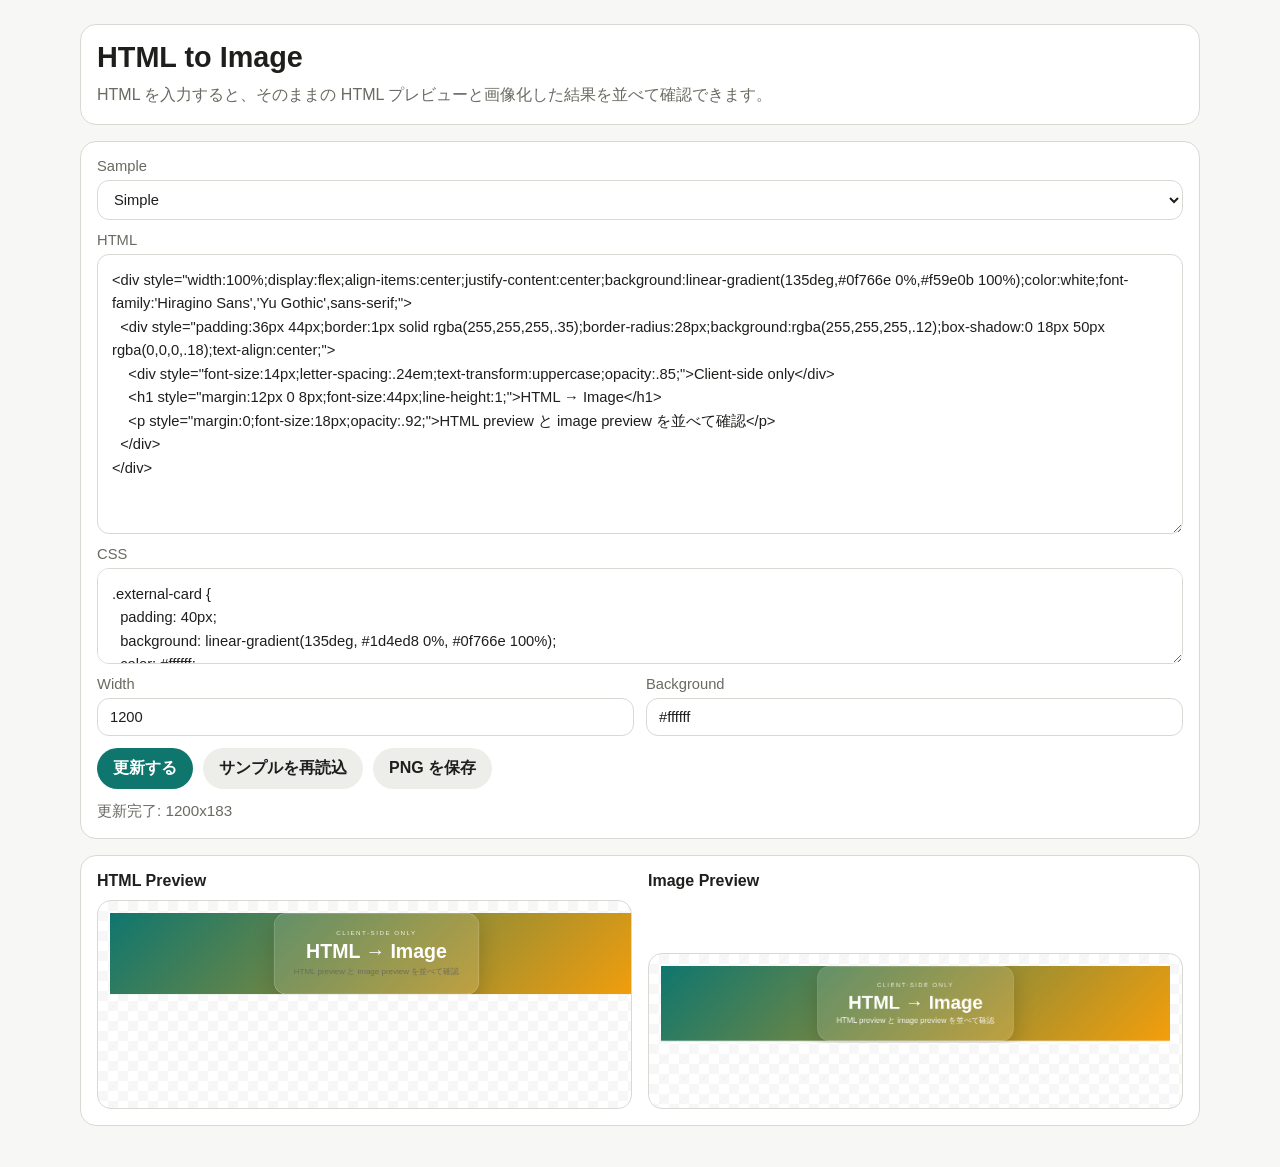
<file: index.html>
<!DOCTYPE html>
<html lang="ja">
<head>
  <meta charset="UTF-8">
  <meta name="viewport" content="width=device-width, initial-scale=1.0">
  <title>HTML to Image Playground</title>
  <style>
    :root {
      --bg: #f7f7f5;
      --panel: #ffffff;
      --border: #d9d9d4;
      --text: #1e1e1c;
      --muted: #6a6a62;
      --accent: #0f766e;
      --danger: #b91c1c;
    }

    * {
      box-sizing: border-box;
    }

    body {
      margin: 0;
      background: var(--bg);
      color: var(--text);
      font-family: "Hiragino Sans", "Yu Gothic", sans-serif;
    }

    main {
      width: min(1120px, calc(100vw - 32px));
      margin: 24px auto 40px;
      display: grid;
      gap: 16px;
    }

    .panel {
      background: var(--panel);
      border: 1px solid var(--border);
      border-radius: 16px;
      padding: 16px;
    }

    .warning-bar {
      display: none;
      padding: 12px 16px;
      background: #b91c1c;
      color: #fff;
      border-radius: 12px;
      font-weight: 700;
    }

    .warning-bar.is-visible {
      display: block;
    }

    h1,
    h2 {
      margin: 0;
    }

    h1 {
      font-size: 1.8rem;
    }

    h2 {
      font-size: 1rem;
    }

    p {
      margin: 8px 0 0;
      color: var(--muted);
      line-height: 1.6;
    }

    .controls {
      display: grid;
      gap: 12px;
    }

    label {
      display: grid;
      gap: 6px;
      color: var(--muted);
      font-size: 0.92rem;
    }

    textarea,
    input,
    select {
      width: 100%;
      border: 1px solid var(--border);
      border-radius: 12px;
      background: #fff;
      color: var(--text);
      font: inherit;
    }

    textarea {
      min-height: 280px;
      padding: 14px;
      line-height: 1.6;
      resize: vertical;
    }

    .css-input {
      min-height: 96px;
    }

    input,
    select {
      padding: 10px 12px;
    }

    .row {
      display: grid;
      grid-template-columns: repeat(2, minmax(0, 1fr));
      gap: 12px;
    }

    .actions {
      display: flex;
      flex-wrap: wrap;
      gap: 10px;
      align-items: center;
    }

    button {
      appearance: none;
      border: 0;
      border-radius: 999px;
      padding: 10px 16px;
      font: inherit;
      font-weight: 700;
      cursor: pointer;
    }

    button:disabled {
      opacity: 0.45;
      cursor: wait;
    }

    .primary {
      background: var(--accent);
      color: #fff;
    }

    .secondary {
      background: #ededea;
      color: var(--text);
    }

    .status {
      min-height: 1.4em;
      color: var(--muted);
      font-size: 0.95rem;
    }

    .status.error {
      color: var(--danger);
    }

    .preview-grid {
      display: grid;
      grid-template-columns: repeat(2, minmax(0, 1fr));
      gap: 16px;
    }

    .preview-card {
      display: grid;
      gap: 10px;
    }

    .preview-stage {
      display: flex;
      align-items: flex-start;
      border: 1px solid var(--border);
      border-radius: 14px;
      padding: 12px;
      background:
        linear-gradient(45deg, rgba(0, 0, 0, 0.03) 25%, transparent 25%),
        linear-gradient(-45deg, rgba(0, 0, 0, 0.03) 25%, transparent 25%),
        linear-gradient(45deg, transparent 75%, rgba(0, 0, 0, 0.03) 75%),
        linear-gradient(-45deg, transparent 75%, rgba(0, 0, 0, 0.03) 75%);
      background-size: 20px 20px;
      background-position: 0 0, 0 10px, 10px -10px, -10px 0;
      overflow: auto;
    }

    .preview-shell {
      display: inline-block;
      transform-origin: top left;
    }

    .preview-surface,
    .image-output {
      display: block;
      width: 100%;
      max-width: 100%;
      background: #fff;
      overflow: hidden;
    }

    .preview-surface {
      min-height: 120px;
    }

    .preview-surface > * {
      max-width: 100%;
    }

    .image-output {
      object-fit: contain;
      vertical-align: top;
    }

    .hidden-canvas {
      position: absolute;
      width: 1px;
      height: 1px;
      opacity: 0;
      pointer-events: none;
    }

    .measure-root {
      position: absolute;
      left: -99999px;
      top: 0;
      visibility: hidden;
      pointer-events: none;
    }

    .measure-surface {
      display: block;
      overflow: visible;
    }

    @media (max-width: 900px) {
      .row,
      .preview-grid {
        grid-template-columns: 1fr;
      }
    }
  </style>
</head>
<body>
  <main>
    <div id="safariWarning" class="warning-bar">
      Safari には対応していません。Chrome 系ブラウザで開いてください。
    </div>

    <section class="panel">
      <h1>HTML to Image</h1>
      <p>HTML を入力すると、そのままの HTML プレビューと画像化した結果を並べて確認できます。</p>
    </section>

    <section class="panel controls">
      <label for="sampleSelect">
        Sample
        <select id="sampleSelect">
          <option value="simple">Simple</option>
          <option value="game_notice_stable">Game Notice / Stable</option>
          <option value="game_notice_stress">Game Notice / Stress</option>
          <option value="news_article">News Article</option>
        </select>
      </label>

      <label for="htmlInput">
        HTML
        <textarea id="htmlInput" spellcheck="false"><div style="width:100%;height:100%;display:flex;align-items:center;justify-content:center;background:linear-gradient(135deg,#0f766e 0%,#f59e0b 100%);color:white;font-family:'Hiragino Sans','Yu Gothic',sans-serif;">
  <div style="padding:36px 44px;border:1px solid rgba(255,255,255,.35);border-radius:28px;background:rgba(255,255,255,.12);box-shadow:0 18px 50px rgba(0,0,0,.18);text-align:center;">
    <div style="font-size:14px;letter-spacing:.24em;text-transform:uppercase;opacity:.85;">Client-side only</div>
    <h1 style="margin:12px 0 8px;font-size:44px;line-height:1;">HTML → Image</h1>
    <p style="margin:0;font-size:18px;opacity:.92;">HTML preview と image preview を並べて確認</p>
  </div>
</div></textarea>
      </label>

      <label for="cssInput">
        CSS
        <textarea
          id="cssInput"
          class="css-input"
          spellcheck="false"
          placeholder=".card { color: red; }"
        >.external-card {
  padding: 40px;
  background: linear-gradient(135deg, #1d4ed8 0%, #0f766e 100%);
  color: #ffffff;
  font-family: "Hiragino Sans", "Yu Gothic", sans-serif;
}

.external-card__panel {
  padding: 28px 32px;
  border-radius: 24px;
  background: rgba(255, 255, 255, 0.12);
  border: 1px solid rgba(255, 255, 255, 0.2);
}

.external-card__eyebrow {
  font-size: 14px;
  letter-spacing: 0.24em;
  text-transform: uppercase;
  opacity: 0.8;
}

.external-card__title {
  margin: 12px 0 8px;
  font-size: 48px;
  line-height: 1.05;
}

.external-card__body {
  margin: 0;
  font-size: 20px;
  line-height: 1.6;
}</textarea>
      </label>

      <div class="row">
        <label for="widthInput">
          Width
          <input id="widthInput" type="number" min="1" value="1200">
        </label>
        <label for="backgroundInput">
          Background
          <input id="backgroundInput" type="text" value="#ffffff">
        </label>
      </div>

      <div class="actions">
        <button class="primary" id="renderButton">更新する</button>
        <button class="secondary" id="sampleButton">サンプルを再読込</button>
        <button class="secondary" id="downloadButton" disabled>PNG を保存</button>
      </div>

      <div id="status" class="status">準備完了</div>
    </section>

    <section class="panel preview-grid">
      <article class="preview-card">
        <h2>HTML Preview</h2>
        <div class="preview-stage">
          <div id="htmlPreviewShell" class="preview-shell">
            <div id="htmlPreview" class="preview-surface"></div>
          </div>
        </div>
      </article>

      <article class="preview-card">
        <h2>Image Preview</h2>
        <div class="preview-stage">
          <img id="pngOutput" class="image-output" alt="生成されたPNGプレビュー">
        </div>
      </article>
    </section>
  </main>

  <canvas id="previewCanvas" class="hidden-canvas" width="1200" height="630"></canvas>
  <a id="downloadLink" hidden>download</a>
  <div class="measure-root" aria-hidden="true">
    <div id="measureSurface" class="measure-surface"></div>
  </div>

  <script src="./script.js"></script>
</body>
</html>
</file>
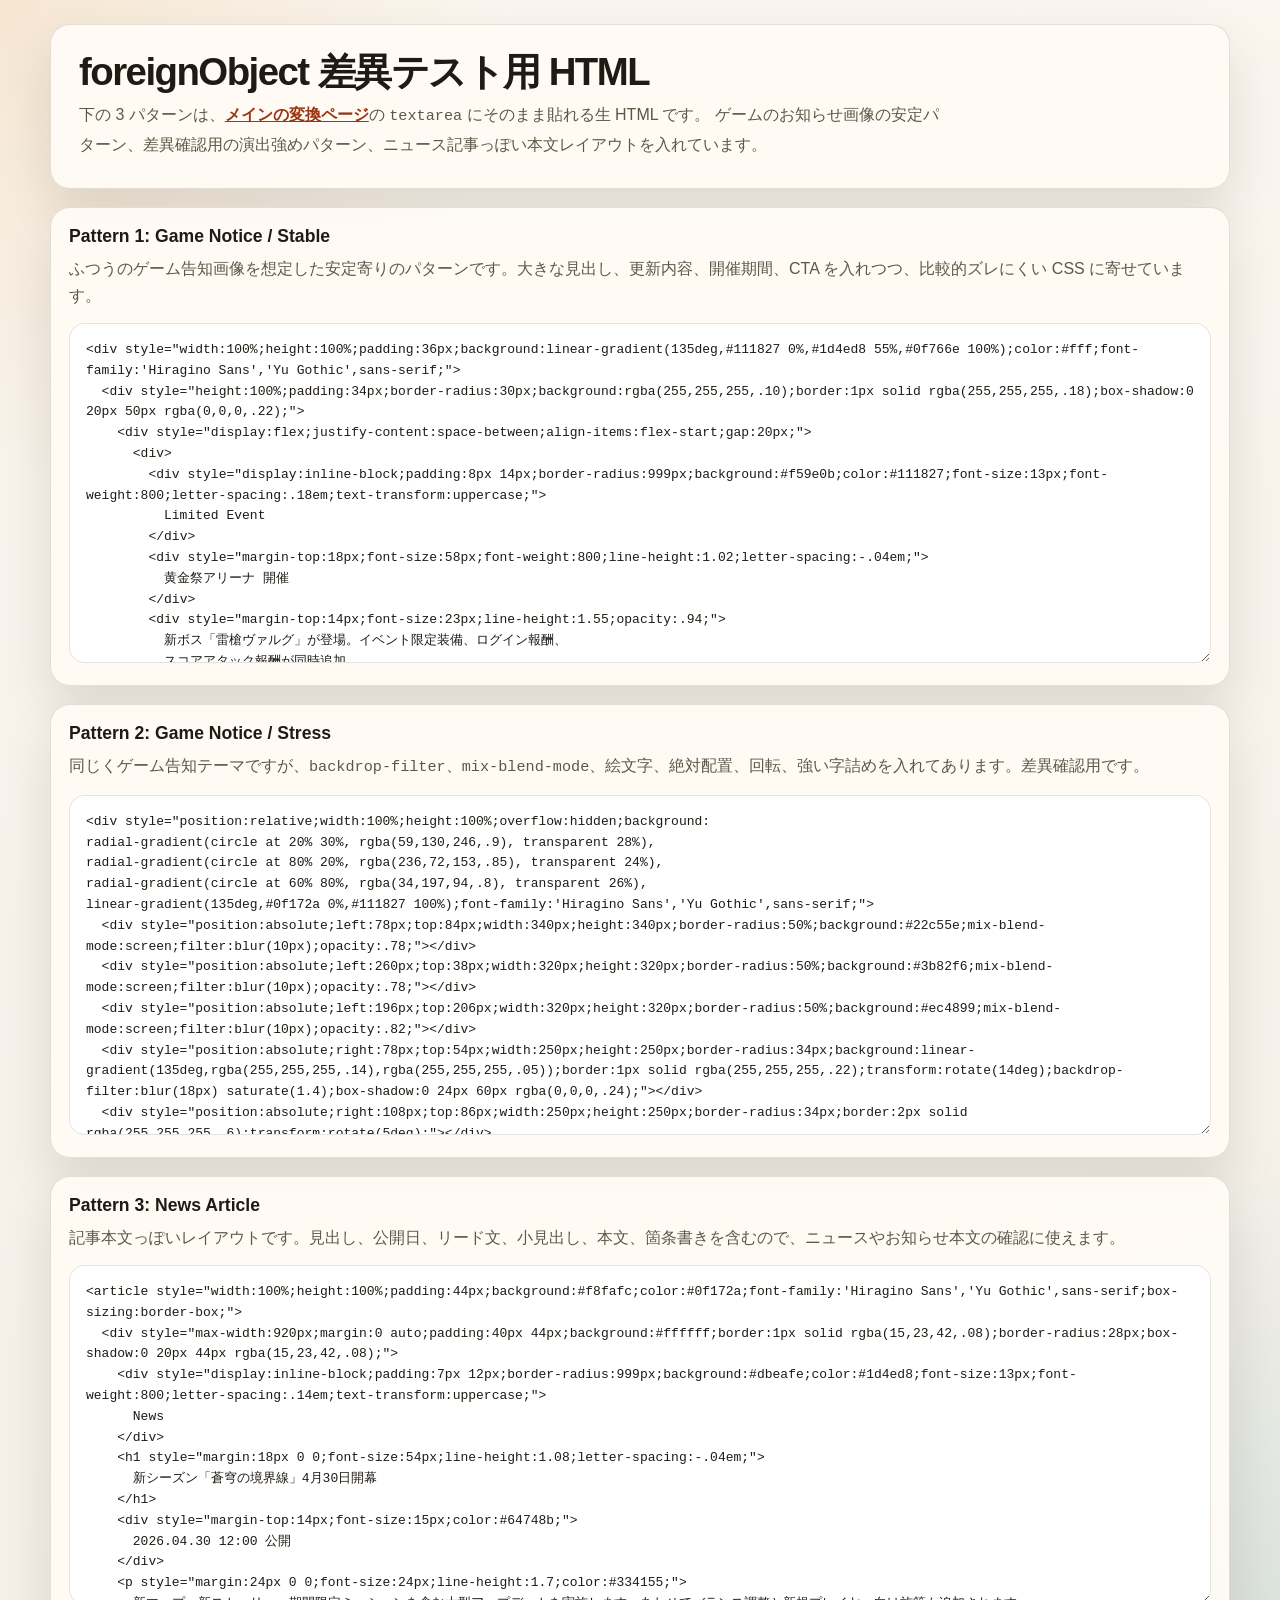
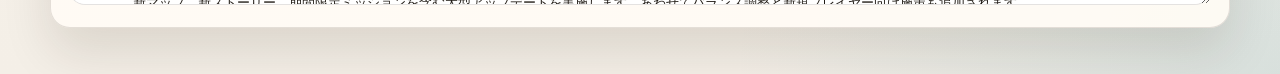
<file: foreignobject-diff-cases.html>
<!DOCTYPE html>
<html lang="ja">
<head>
  <meta charset="UTF-8">
  <meta name="viewport" content="width=device-width, initial-scale=1.0">
  <title>foreignObject Diff Cases</title>
  <style>
    :root {
      --bg: #f4efe7;
      --panel: rgba(255, 251, 245, 0.94);
      --border: rgba(32, 23, 9, 0.12);
      --text: #1f1a14;
      --muted: #5f5647;
      --accent: #9a3412;
      --shadow: 0 24px 50px rgba(44, 27, 4, 0.12);
      --radius: 20px;
    }

    * {
      box-sizing: border-box;
    }

    body {
      margin: 0;
      font-family: "Hiragino Sans", "Yu Gothic", sans-serif;
      color: var(--text);
      background:
        radial-gradient(circle at top left, rgba(217, 119, 6, 0.12), transparent 24%),
        radial-gradient(circle at bottom right, rgba(14, 116, 144, 0.12), transparent 26%),
        linear-gradient(180deg, #faf6ef 0%, var(--bg) 100%);
    }

    main {
      width: min(1180px, calc(100vw - 32px));
      margin: 24px auto 48px;
      display: grid;
      gap: 18px;
    }

    .hero,
    .case {
      background: var(--panel);
      border: 1px solid var(--border);
      border-radius: var(--radius);
      box-shadow: var(--shadow);
    }

    .hero {
      padding: 28px;
    }

    .hero h1 {
      margin: 0 0 10px;
      font-size: clamp(2rem, 3vw, 3.2rem);
      line-height: 1;
      letter-spacing: -0.04em;
    }

    .hero p {
      margin: 0;
      max-width: 860px;
      color: var(--muted);
      line-height: 1.8;
    }

    .hero a {
      color: var(--accent);
      font-weight: 700;
    }

    .case {
      padding: 18px;
    }

    .case h2 {
      margin: 0 0 8px;
      font-size: 1.1rem;
    }

    .why {
      margin: 0 0 14px;
      color: var(--muted);
      line-height: 1.7;
    }

    textarea {
      width: 100%;
      min-height: 340px;
      padding: 16px;
      border: 1px solid rgba(32, 23, 9, 0.12);
      border-radius: 16px;
      background: #fff;
      color: #1f1a14;
      font: 13px/1.6 ui-monospace, "SFMono-Regular", "SF Mono", Menlo, monospace;
      resize: vertical;
    }

    code {
      font-family: ui-monospace, "SFMono-Regular", "SF Mono", Menlo, monospace;
      font-size: 0.95em;
    }
  </style>
</head>
<body>
  <main>
    <section class="hero">
      <h1>foreignObject 差異テスト用 HTML</h1>
      <p>
        下の 3 パターンは、<a href="./index.html">メインの変換ページ</a>の <code>textarea</code> にそのまま貼れる生 HTML です。
        ゲームのお知らせ画像の安定パターン、差異確認用の演出強めパターン、ニュース記事っぽい本文レイアウトを入れています。
      </p>
    </section>

    <section class="case">
      <h2>Pattern 1: Game Notice / Stable</h2>
      <p class="why">
        ふつうのゲーム告知画像を想定した安定寄りのパターンです。大きな見出し、更新内容、開催期間、CTA を入れつつ、比較的ズレにくい CSS に寄せています。
      </p>
      <textarea readonly><div style="width:100%;height:100%;padding:36px;background:linear-gradient(135deg,#111827 0%,#1d4ed8 55%,#0f766e 100%);color:#fff;font-family:'Hiragino Sans','Yu Gothic',sans-serif;">
  <div style="height:100%;padding:34px;border-radius:30px;background:rgba(255,255,255,.10);border:1px solid rgba(255,255,255,.18);box-shadow:0 20px 50px rgba(0,0,0,.22);">
    <div style="display:flex;justify-content:space-between;align-items:flex-start;gap:20px;">
      <div>
        <div style="display:inline-block;padding:8px 14px;border-radius:999px;background:#f59e0b;color:#111827;font-size:13px;font-weight:800;letter-spacing:.18em;text-transform:uppercase;">
          Limited Event
        </div>
        <div style="margin-top:18px;font-size:58px;font-weight:800;line-height:1.02;letter-spacing:-.04em;">
          黄金祭アリーナ 開催
        </div>
        <div style="margin-top:14px;font-size:23px;line-height:1.55;opacity:.94;">
          新ボス「雷槍ヴァルグ」が登場。イベント限定装備、ログイン報酬、
          スコアアタック報酬が同時追加。
        </div>
      </div>
      <div style="width:200px;padding:18px;border-radius:24px;background:rgba(255,255,255,.12);text-align:center;">
        <div style="font-size:12px;letter-spacing:.22em;text-transform:uppercase;opacity:.72;">開催期間</div>
        <div style="margin-top:10px;font-size:24px;font-weight:800;line-height:1.25;">4/25 18:00</div>
        <div style="font-size:18px;font-weight:700;opacity:.92;">- 5/2 11:59</div>
      </div>
    </div>
    <div style="margin-top:26px;display:flex;gap:16px;">
      <div style="flex:1;padding:18px 20px;border-radius:22px;background:rgba(255,255,255,.12);">
        <div style="font-size:14px;letter-spacing:.18em;text-transform:uppercase;opacity:.74;">Update 01</div>
        <div style="margin-top:8px;font-size:26px;font-weight:800;">限定 SSR 武器を追加</div>
      </div>
      <div style="flex:1;padding:18px 20px;border-radius:22px;background:rgba(255,255,255,.12);">
        <div style="font-size:14px;letter-spacing:.18em;text-transform:uppercase;opacity:.74;">Update 02</div>
        <div style="margin-top:8px;font-size:26px;font-weight:800;">ランキング報酬を強化</div>
      </div>
      <div style="flex:1;padding:18px 20px;border-radius:22px;background:rgba(255,255,255,.12);">
        <div style="font-size:14px;letter-spacing:.18em;text-transform:uppercase;opacity:.74;">Update 03</div>
        <div style="margin-top:8px;font-size:26px;font-weight:800;">毎日 10 連無料チケット</div>
      </div>
    </div>
    <div style="margin-top:24px;display:flex;justify-content:space-between;align-items:center;gap:20px;">
      <div style="font-size:20px;line-height:1.5;opacity:.86;">
        今すぐ参加して限定フレームと 3,000 ジェムを獲得しよう
      </div>
      <div style="padding:16px 24px;border-radius:999px;background:#f59e0b;color:#111827;font-size:20px;font-weight:800;">
        EVENT PLAY NOW
      </div>
    </div>
  </div>
</div></textarea>
    </section>

    <section class="case">
      <h2>Pattern 2: Game Notice / Stress</h2>
      <p class="why">
        同じくゲーム告知テーマですが、<code>backdrop-filter</code>、<code>mix-blend-mode</code>、絵文字、絶対配置、回転、強い字詰めを入れてあります。差異確認用です。
      </p>
      <textarea readonly><div style="position:relative;width:100%;height:100%;overflow:hidden;background:
radial-gradient(circle at 20% 30%, rgba(59,130,246,.9), transparent 28%),
radial-gradient(circle at 80% 20%, rgba(236,72,153,.85), transparent 24%),
radial-gradient(circle at 60% 80%, rgba(34,197,94,.8), transparent 26%),
linear-gradient(135deg,#0f172a 0%,#111827 100%);font-family:'Hiragino Sans','Yu Gothic',sans-serif;">
  <div style="position:absolute;left:78px;top:84px;width:340px;height:340px;border-radius:50%;background:#22c55e;mix-blend-mode:screen;filter:blur(10px);opacity:.78;"></div>
  <div style="position:absolute;left:260px;top:38px;width:320px;height:320px;border-radius:50%;background:#3b82f6;mix-blend-mode:screen;filter:blur(10px);opacity:.78;"></div>
  <div style="position:absolute;left:196px;top:206px;width:320px;height:320px;border-radius:50%;background:#ec4899;mix-blend-mode:screen;filter:blur(10px);opacity:.82;"></div>
  <div style="position:absolute;right:78px;top:54px;width:250px;height:250px;border-radius:34px;background:linear-gradient(135deg,rgba(255,255,255,.14),rgba(255,255,255,.05));border:1px solid rgba(255,255,255,.22);transform:rotate(14deg);backdrop-filter:blur(18px) saturate(1.4);box-shadow:0 24px 60px rgba(0,0,0,.24);"></div>
  <div style="position:absolute;right:108px;top:86px;width:250px;height:250px;border-radius:34px;border:2px solid rgba(255,255,255,.6);transform:rotate(5deg);"></div>
  <div style="position:absolute;inset:42px;border-radius:34px;background:rgba(255,255,255,.08);border:1px solid rgba(255,255,255,.12);backdrop-filter:blur(6px);padding:34px;color:#fff;overflow:hidden;">
    <div style="display:inline-block;padding:8px 14px;border-radius:999px;background:rgba(255,255,255,.14);font-size:13px;font-weight:800;letter-spacing:.22em;text-transform:uppercase;">
      Urgent Update
    </div>
    <div style="margin-top:18px;font-size:64px;font-weight:900;line-height:.98;letter-spacing:-.07em;text-shadow:0 8px 20px rgba(0,0,0,.24);">
      超襲来 ⚔️<br>VOID DRAGON
    </div>
    <div style="margin-top:16px;max-width:760px;font-size:24px;line-height:1.5;letter-spacing:.03em;opacity:.96;">
      48時間限定レイド。特殊演出、重なりカード、ガラス風 UI、絵文字、強い字詰めを混ぜた差異確認用のゲーム告知。
    </div>
    <div style="position:absolute;left:36px;right:36px;bottom:34px;display:flex;gap:16px;">
      <div style="flex:1;padding:18px 20px;border-radius:22px;background:rgba(255,255,255,.12);border:1px solid rgba(255,255,255,.16);">
        <div style="font-size:13px;letter-spacing:.2em;text-transform:uppercase;opacity:.72;">Reward</div>
        <div style="margin-top:8px;font-size:28px;font-weight:800;">限定称号 + 召喚石</div>
      </div>
      <div style="flex:1;padding:18px 20px;border-radius:22px;background:rgba(255,255,255,.12);border:1px solid rgba(255,255,255,.16);">
        <div style="font-size:13px;letter-spacing:.2em;text-transform:uppercase;opacity:.72;">Period</div>
        <div style="margin-top:8px;font-size:28px;font-weight:800;">4/26 12:00 - 4/28 23:59</div>
      </div>
    </div>
  </div>
</div></textarea>
    </section>

    <section class="case">
      <h2>Pattern 3: News Article</h2>
      <p class="why">
        記事本文っぽいレイアウトです。見出し、公開日、リード文、小見出し、本文、箇条書きを含むので、ニュースやお知らせ本文の確認に使えます。
      </p>
      <textarea readonly><article style="width:100%;height:100%;padding:44px;background:#f8fafc;color:#0f172a;font-family:'Hiragino Sans','Yu Gothic',sans-serif;box-sizing:border-box;">
  <div style="max-width:920px;margin:0 auto;padding:40px 44px;background:#ffffff;border:1px solid rgba(15,23,42,.08);border-radius:28px;box-shadow:0 20px 44px rgba(15,23,42,.08);">
    <div style="display:inline-block;padding:7px 12px;border-radius:999px;background:#dbeafe;color:#1d4ed8;font-size:13px;font-weight:800;letter-spacing:.14em;text-transform:uppercase;">
      News
    </div>
    <h1 style="margin:18px 0 0;font-size:54px;line-height:1.08;letter-spacing:-.04em;">
      新シーズン「蒼穹の境界線」4月30日開幕
    </h1>
    <div style="margin-top:14px;font-size:15px;color:#64748b;">
      2026.04.30 12:00 公開
    </div>
    <p style="margin:24px 0 0;font-size:24px;line-height:1.7;color:#334155;">
      新マップ、新ストーリー、期間限定ミッションを含む大型アップデートを実施します。あわせてバランス調整と新規プレイヤー向け施策も追加されます。
    </p>

    <h2 style="margin:34px 0 0;font-size:28px;line-height:1.3;">アップデート概要</h2>
    <p style="margin:14px 0 0;font-size:20px;line-height:1.9;color:#334155;">
      今回のアップデートでは、メインストーリー第 5 部の開始に加え、空中都市を舞台にした新エリア「アステラ回廊」を実装します。
      また、シーズン進行にあわせてイベントボス、ログインボーナス、特別ショップも順次開放されます。
    </p>

    <h2 style="margin:34px 0 0;font-size:28px;line-height:1.3;">主な追加内容</h2>
    <ul style="margin:14px 0 0;padding-left:1.4em;font-size:20px;line-height:1.9;color:#334155;">
      <li>新マップ「アステラ回廊」追加</li>
      <li>メインストーリー第 5 部公開</li>
      <li>期間限定ミッションとログイン報酬</li>
      <li>一部武器スキルと PvP バランス調整</li>
    </ul>

    <div style="margin-top:34px;padding-top:22px;border-top:1px solid rgba(15,23,42,.08);font-size:17px;line-height:1.8;color:#64748b;">
      詳細な更新内容はゲーム内お知らせおよび公式サイトのパッチノートをご確認ください。
    </div>
  </div>
</article></textarea>
    </section>
  </main>
</body>
</html>
</file>
